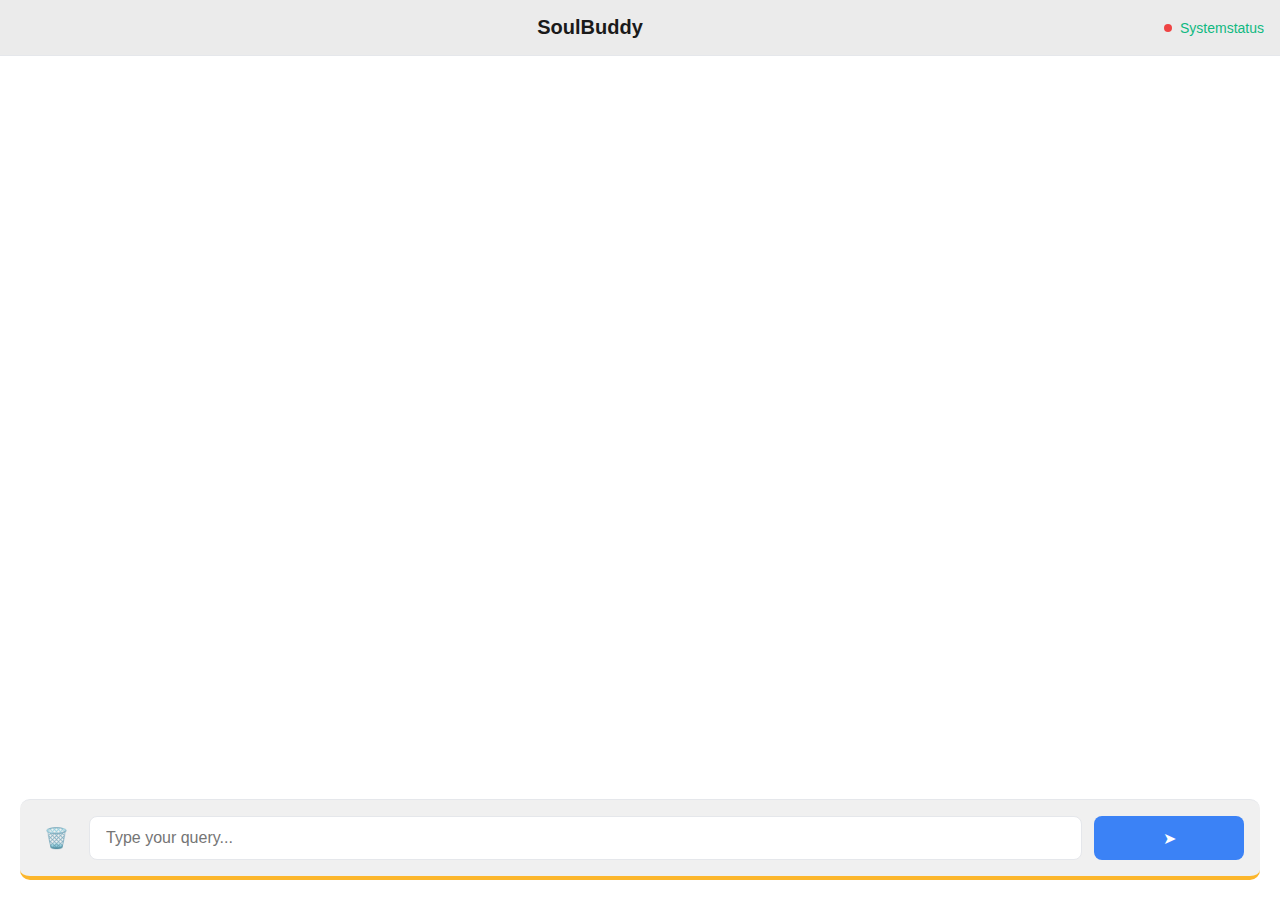
<file: buddychat.html>
<!DOCTYPE html>
<html lang="en">

<head>
    <meta charset="UTF-8">
    <meta name="viewport" content="width=device-width, initial-scale=1.0">
    <title>Trojan Gang</title>
    <style>
        * {
            margin: 0;
            padding: 0;
            box-sizing: border-box;
        }

        body {
            font-family: -apple-system, BlinkMacSystemFont, 'Segoe UI', Roboto, Oxygen, Ubuntu, Cantarell, sans-serif;
            background-color: #f0f2f5;
            height: 100vh;
            display: flex;
            justify-content: center;
        }

        .chat-container {
            width: 100%;
            height: 100vh;
            display: flex;
            flex-direction: column;
            background-color: white;
        }

        .header {
            padding: 1rem;
            background-color: #ebebeb;
            border-bottom: 1px solid #e5e7eb;
            display: flex;
            justify-content: space-between;
            align-items: center;
        }

        .header h1 {
            font-size: 1.25rem;
            color: #1a1a1a;
            flex: 1;
            text-align: center;
        }

        .system-status {
            display: flex;
            align-items: center;
            gap: 0.5rem;
            font-size: 0.875rem;
            color: #10b981;
        }

        .status-dot {
            width: 8px;
            height: 8px;
            border-radius: 50%;
            background-color: #ef4444;
        }

        .status-dot.active {
            background-color: #10b981;
        }

        .chat-messages {
            flex: 1;
            overflow-y: auto;
            padding: 1rem;
            display: flex;
            flex-direction: column;
            gap: 1rem;
        }

        .message {
            display: flex;
            gap: 1rem;
            padding: 1rem;
            border-radius: 0.5rem;
        }

        .message.bot {
            background-color: #f9fafb;
        }

        .avatar {
            width: 2rem;
            height: 2rem;
            border-radius: 50%;
            display: flex;
            align-items: center;
            justify-content: center;
            font-weight: bold;
            color: white;
            flex-shrink: 0;
        }

        .message.bot .avatar {
            background-color: #10b981;
        }

        .message.user .avatar {
            background-color: #3b82f6;
        }

        .message-content {
            line-height: 1.5;
            color: #1a1a1a;
        }

        .input-area {
            padding: 1rem;
            background-color: #F0F0F0;
            border-top: 1px solid #e5e7eb;
            display: flex;
            gap: 0.75rem;
            align-items: center;
            border-radius: 10px;
            margin: 0 20px 20px;
            border-bottom: 4px solid #fcb62b;
            flex-wrap: wrap;
        }

        form {
            display: flex;
            flex: 1;
            gap: 0.75rem;
            flex-wrap: wrap;
        }

        .clear-btn {
            padding: 0.5rem;
            background: none;
            border: none;
            cursor: pointer;
            font-size: 1.25rem;
            color: #6b7280;
            transition: color 0.2s;
        }

        .clear-btn:hover {
            background-color: #b1b1b1;
            border-radius: 10%;
        }

        .message-input {
            flex: 1;
            padding: 0.75rem 1rem;
            border: 1px solid #e5e7eb;
            border-radius: 0.5rem;
            font-size: 1rem;
            outline: none;
            transition: border-color 0.2s, box-shadow 0.2s;
            min-width: 200px;
        }

        .message-input:focus {
            border-color: #3b82f6;
            box-shadow: 0 0 0 2px rgba(59, 130, 246, 0.1);
        }

        .send-btn {
            padding: 0.75rem 1.5rem;
            background-color: #3b82f6;
            border: none;
            border-radius: 0.5rem;
            color: white;
            font-size: 1rem;
            cursor: pointer;
            transition: background-color 0.2s;
            min-width: 150px;
        }

        .send-btn:hover {
            background-color: #2563eb;
        }

        @media (max-width: 768px) {
            .header h1 {
                font-size: 1.125rem;
            }

            .input-area {
                padding: 0.75rem;
            }

            .message-input {
                padding: 0.5rem 0.75rem;
            }

            .send-btn {
                padding: 0.5rem 1rem;
            }

            form {
                gap: 0.5rem;
                flex-wrap: wrap;
            }
        }

        @media (max-width: 480px) {

            .chat-container {
                padding: 0.5rem;
            }

            .header h1 {
                font-size: 1.125rem;
            }

            .input-area {
                padding: 0.75rem;
                margin: 0 10px 10px;
                gap: 0.5rem;
            }

            .message-input {
                padding: 0.5rem;
                min-width: 150px;
            }

            .send-btn {
                padding: 0.5rem 1rem;
                min-width: 90px;
            }

            .message {
                flex-direction: column;
                gap: 0.5rem;
            }

            .message-content {
                font-size: 0.875rem;
            }

            .avatar {
                width: 1.5rem;
                height: 1.5rem;
            }
        }
    </style>
</head>

<body>
    <div class="chat-container">
        <header class="header">
            <h1>SoulBuddy</h1>
            <div class="system-status">
                <div class="status-dot inactive" id="statusDot"></div>
                <span>Systemstatus</span>
            </div>
        </header>

        <div id="output" class="chat-messages">
        </div>

        <div class="input-area">
            <button class="clear-btn" title="Clear chat" id="clearBtn">
                🗑️
            </button>
            <form id="analysisForm">
                <input type="text" placeholder="Type your query..." id="inputValue" class="message-input">
                <button type="submit" class="send-btn">➤</button>
            </form>
        </div>
    </div>

    <script src="app.js"></script>
</body>

</html>
</file>
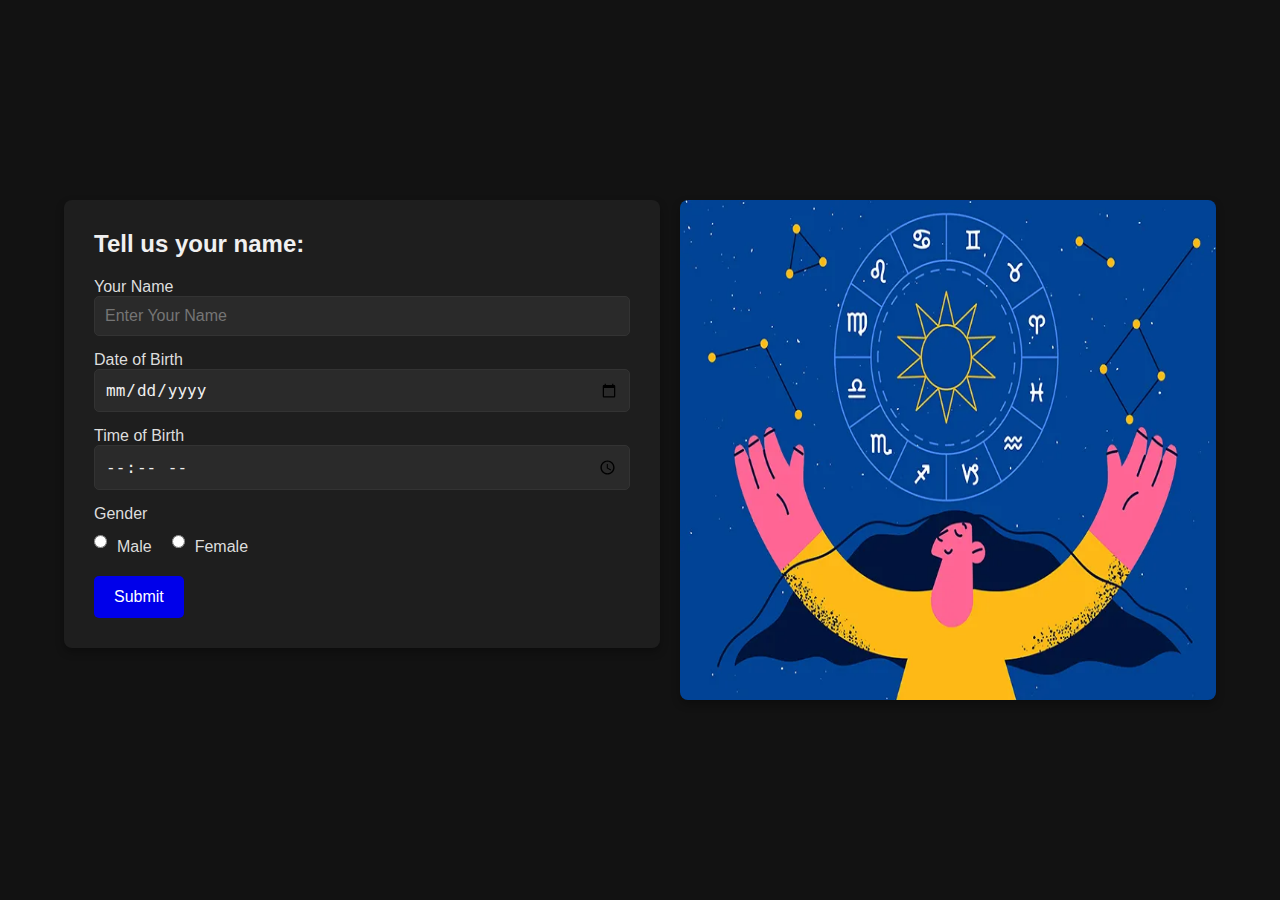
<file: form.html>
<!DOCTYPE html>
<html lang="en">

<head>
    <meta charset="UTF-8">
    <meta name="viewport" content="width=device-width, initial-scale=1.0">
    <title>Form with Image</title>
    <link rel="stylesheet" href="formstyle.css">
</head>

<body>
    <div class="content-container">
        <div class="form-container">
            <form id="userForm">
                <fieldset>
                    <legend>Tell us your name:</legend>
                    <label for="nametxt">Your Name</label>
                    <input type="text" name="nametxt" id="nametxt" placeholder="Enter Your Name" required>

                    <label for="datetxt">Date of Birth</label>
                    <input type="date" name="datetxt" id="datetxt" required>

                    <label for="timetxt">Time of Birth</label>
                    <input type="time" name="timetxt" id="timetxt" required>

                    <label>Gender</label>
                    <div class="gender-options">
                        <div class="radio-option">
                            <input type="radio" name="gendertxt" id="maletxt" value="male">
                            <label for="maletxt">Male</label>
                        </div>
                        <div class="radio-option">
                            <input type="radio" name="gendertxt" id="femaletxt" value="female">
                            <label for="femaletxt">Female</label>
                        </div>
                    </div>

                    <button type="submit">Submit</button>
                </fieldset>
            </form>
        </div>

        <div class="image-container">
            <img src="img7.png" alt="Form Illustration" />
        </div>
    </div>

    <script>
        const form = document.getElementById("userForm");

        form.addEventListener("submit", async function (event) {
            event.preventDefault();

            const name = document.getElementById("nametxt").value;
            const dateOfBirth = document.getElementById("datetxt").value;
            const timeOfBirth = document.getElementById("timetxt").value;
            const gender = document.querySelector("input[name='gendertxt']:checked").value;

            const data = {
                name,
                dateOfBirth,
                timeOfBirth,
                gender,
            };

            try {
                const response = await fetch("http://localhost:3000/submit", {
                    method: "POST",
                    headers: {
                        "Content-Type": "application/json",
                    },
                    body: JSON.stringify(data),
                });

                const result = await response.json();
                console.log("Response from Backend:", result);
                alert("Data submitted successfully!");
            } catch (error) {
                console.error("Error submitting data:", error);
                alert("Error submitting data.");
            }
        });
    </script>
</body>

</html>
</file>
<file: formstyle.css>
/* General Reset */
* {
    margin: 0;
    padding: 0;
    box-sizing: border-box;
}

body {
    font-family: 'Arial', sans-serif;
    background-color: #121212;
    color: #f0f0f0;
    height: 100vh;
    display: flex;
    justify-content: center;
    align-items: center;
}

.content-container {
    display: flex;
    width: 90%;
    max-width: 1200px;
    gap: 20px;
    align-items: flex-start;
}

.form-container {
    flex: 1;
    background-color: #1e1e1e;
    padding: 30px;
    border-radius: 8px;
    box-shadow: 0 4px 8px rgba(0, 0, 0, 0.3);
}

form {
    display: flex;
    flex-direction: column;
}

fieldset {
    border: none;
}

legend {
    font-size: 1.5rem;
    font-weight: bold;
    color: #f0f0f0;
    margin-bottom: 20px;
}

label {
    font-size: 1rem;
    margin-bottom: 5px;
    margin-top: 15px;
    color: #ddd;
}

input[type="text"],
input[type="date"],
input[type="time"] {
    width: 100%;
    padding: 10px;
    margin-bottom: 15px;
    border: 1px solid #333;
    border-radius: 5px;
    font-size: 1rem;
    background-color: #2a2a2a;
    color: #f0f0f0;
}

input[type="radio"],
input[type="checkbox"] {
    margin-right: 5px;
}

input[type="radio"]:checked {
    background-color: #6200ea; 
    color: #6200ea;
    border-color: #3700b3;
}

input:focus {
    outline: none;
    border-color: #6200ea;
}

button {
    background-color: #0000ea;
    color: white;
    border: none;
    padding: 12px 20px;
    font-size: 1rem;
    border-radius: 5px;
    cursor: pointer;
    transition: background-color 0.3s ease;
}

button:hover {
    background-color: #001eb3;
}

.checkbox-container {
    display: flex;
    align-items: center;
    gap: 10px;
    margin-bottom: 15px;
}

.gender-options {
    display: flex;
    gap: 20px;
    margin-bottom: 15px;
}

.radio-option {
    display: flex;
    align-items: center;
    gap: 5px;
}

.image-container {
    flex: 1;
    display: flex;
    justify-content: center;
    align-items: center;
}

.image-container img {
    max-width: 100%;
    height: 500px;
    border-radius: 8px;
    box-shadow: 0 4px 8px rgba(0, 0, 0, 0.3);
}
</file>
